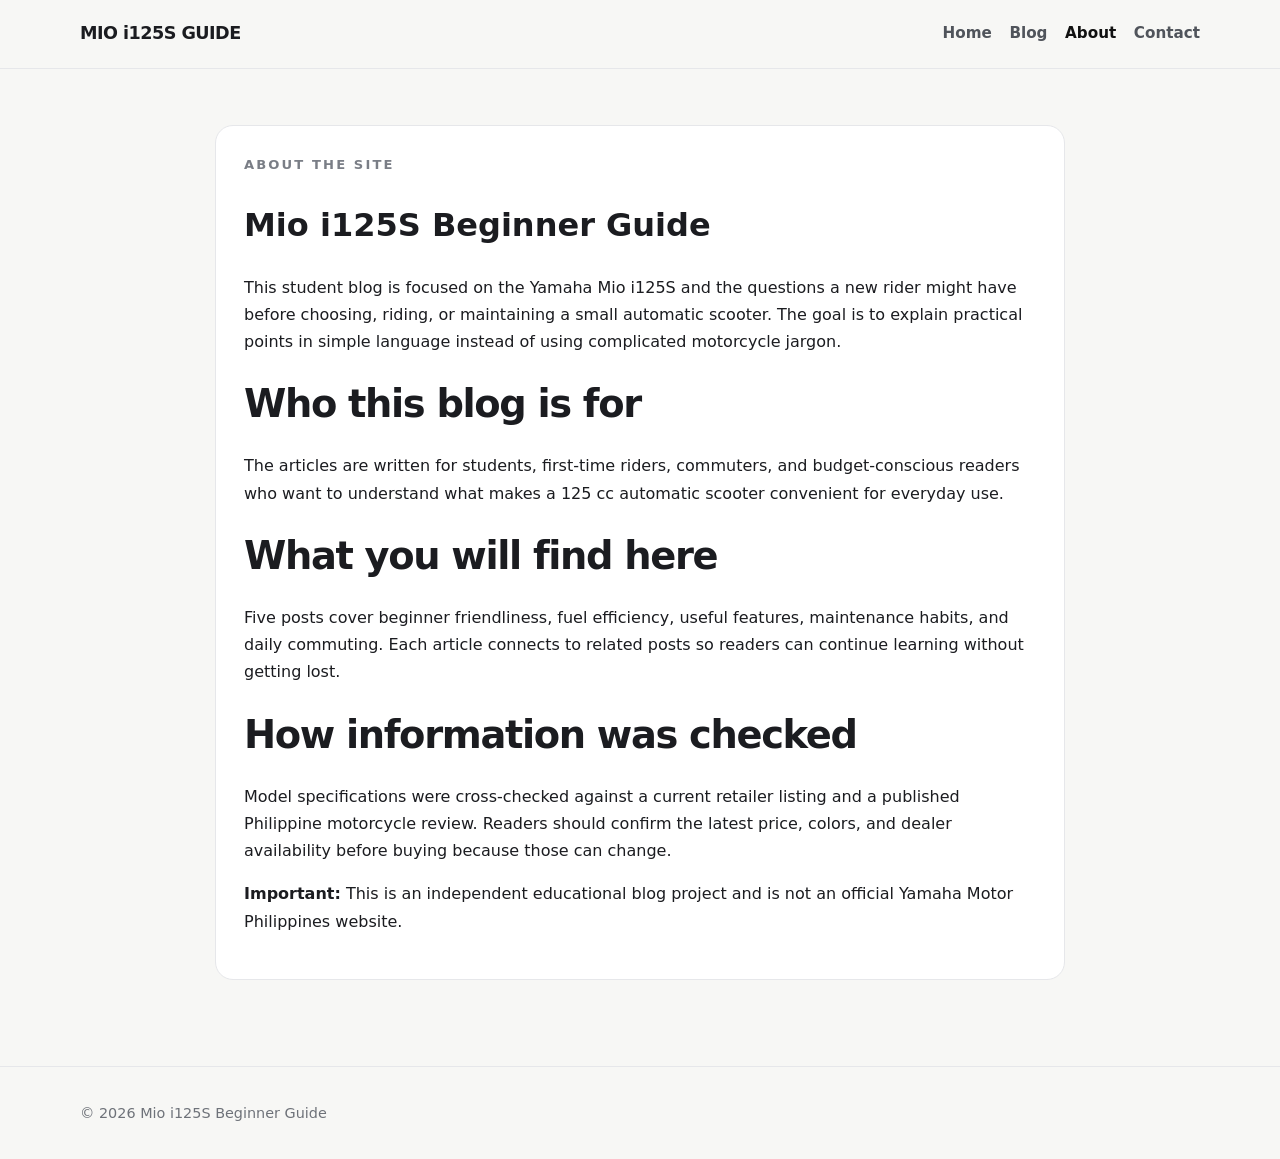
<file: mio-blog/about.html>
<!doctype html><html lang="en"><head><meta charset="utf-8"><meta name="viewport" content="width=device-width,initial-scale=1"><title>About Mio i125S Beginner Guide</title><meta name="description" content="Learn who runs the Mio i125S Beginner Guide, what the blog covers, and who the beginner motorcycle articles are written for."><link rel="stylesheet" href="assets/style.css"></head><body><header class="topbar"><div class="container nav"><a class="brand" href="index.html">MIO i125S GUIDE</a><button class="menu-toggle" aria-label="Open navigation" aria-expanded="false">☰</button><nav class="menu" aria-label="Main navigation"><a href="index.html">Home</a><a href="posts/mio-i125s-beginner-motorcycle.html">Blog</a><a class="active" href="about.html">About</a><a href="contact.html">Contact</a></nav></div></header><main class="section"><div class="container"><div class="about-card"><div class="eyebrow">About the site</div><h1>Mio i125S Beginner Guide</h1><p>This student blog is focused on the Yamaha Mio i125S and the questions a new rider might have before choosing, riding, or maintaining a small automatic scooter. The goal is to explain practical points in simple language instead of using complicated motorcycle jargon.</p><h2>Who this blog is for</h2><p>The articles are written for students, first-time riders, commuters, and budget-conscious readers who want to understand what makes a 125 cc automatic scooter convenient for everyday use.</p><h2>What you will find here</h2><p>Five posts cover beginner friendliness, fuel efficiency, useful features, maintenance habits, and daily commuting. Each article connects to related posts so readers can continue learning without getting lost.</p><h2>How information was checked</h2><p>Model specifications were cross-checked against a current retailer listing and a published Philippine motorcycle review. Readers should confirm the latest price, colors, and dealer availability before buying because those can change.</p><p><strong>Important:</strong> This is an independent educational blog project and is not an official Yamaha Motor Philippines website.</p></div></div></main><footer class="footer"><div class="container">© <span data-year></span> Mio i125S Beginner Guide</div></footer><script src="assets/script.js"></script></body></html>
</file>
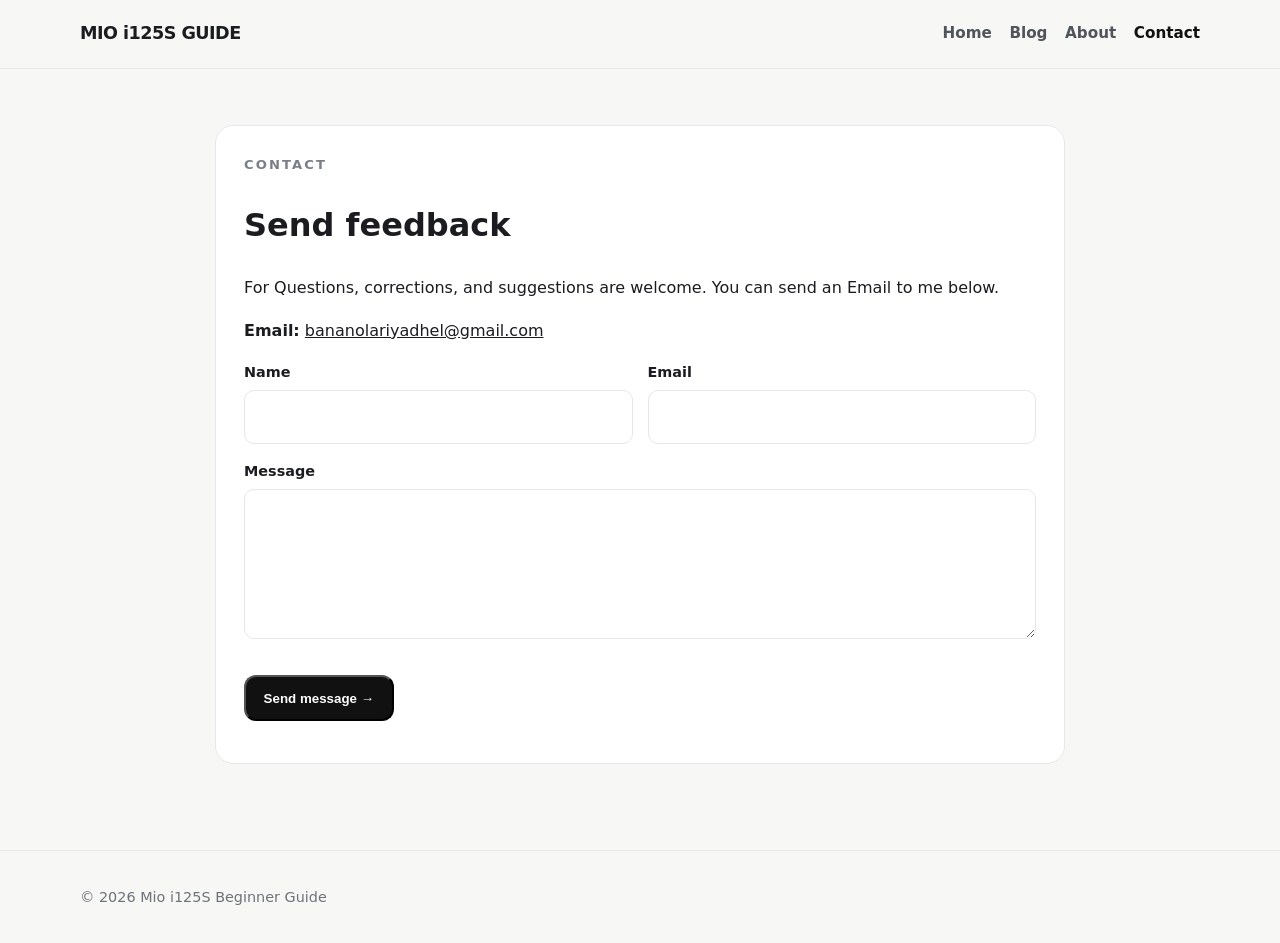
<file: mio-blog/contact.html>
<!doctype html><html lang="en"><head><meta charset="utf-8"><meta name="viewport" content="width=device-width,initial-scale=1"><title>Contact the Mio i125S Beginner Guide</title><meta name="description" content="Contact the Mio i125S Beginner Guide with questions, corrections, feedback, or suggestions about the motorcycle articles."><link rel="stylesheet" href="assets/style.css"></head><body><header class="topbar"><div class="container nav"><a class="brand" href="index.html">MIO i125S GUIDE</a><button class="menu-toggle" aria-label="Open navigation" aria-expanded="false">☰</button><nav class="menu" aria-label="Main navigation"><a href="index.html">Home</a><a href="posts/mio-i125s-beginner-motorcycle.html">Blog</a><a href="about.html">About</a><a class="active" href="contact.html">Contact</a></nav></div></header><main class="section"><div class="container"><div class="contact-card"><div class="eyebrow">Contact</div><h1>Send feedback</h1><p>For Questions, corrections, and suggestions are welcome. You can send an Email to me below.</p><p><strong>Email:</strong> <a href="mailto:bananolariyadhel@gmail.com">bananolariyadhel@gmail.com</a></p><form action="mailto:bananolariyadhel@gmail.com" method="post" enctype="text/plain"><div class="form-row"><div class="field"><label for="name">Name</label><input id="name" name="Name" required></div><div class="field"><label for="email">Email</label><input id="email" name="Email" type="email" required></div></div><div class="field"><label for="message">Message</label><textarea id="message" name="Message" required></textarea></div><button class="cta" type="submit">Send message →</button></form><p class="note"></p></div></div></main><footer class="footer"><div class="container">© <span data-year></span> Mio i125S Beginner Guide</div></footer><script src="assets/script.js"></script></body></html>
</file>
<file: mio-blog/assets/style.css>
:root{--bg:#f7f7f5;--surface:#fff;--ink:#1b1c20;--muted:#666b73;--line:#e6e7ea;--accent:#111;--soft:#f0f1f3;--max:1120px}
*{box-sizing:border-box}html{scroll-behavior:smooth}body{margin:0;font-family:Inter,system-ui,-apple-system,BlinkMacSystemFont,"Segoe UI",sans-serif;background:var(--bg);color:var(--ink);line-height:1.7}a{color:inherit}img{max-width:100%;display:block}.container{width:min(92%,var(--max));margin:auto}.topbar{position:sticky;top:0;z-index:20;background:rgba(247,247,245,.94);backdrop-filter:blur(12px);border-bottom:1px solid var(--line)}.nav{display:flex;align-items:center;justify-content:space-between;gap:1rem;min-height:68px}.brand{font-weight:900;letter-spacing:-.03em;text-decoration:none;font-size:1.1rem}.menu{display:flex;gap:1.1rem;align-items:center}.menu a{text-decoration:none;color:#50545b;font-weight:700;font-size:.95rem}.menu a:hover,.menu a.active{color:#111}.menu-toggle{display:none;border:1px solid var(--line);background:var(--surface);padding:.55rem .7rem;border-radius:10px;font-size:1.1rem}.hero{padding:72px 0 38px}.hero-grid{display:grid;grid-template-columns:1.05fr .95fr;gap:32px;align-items:center}.eyebrow{font-size:.82rem;text-transform:uppercase;letter-spacing:.16em;font-weight:800;color:#7a7e86}.hero h1{font-size:clamp(2.35rem,5vw,4.8rem);line-height:1.02;letter-spacing:-.055em;margin:.5rem 0 1rem}.hero p{font-size:1.08rem;color:var(--muted);max-width:700px}.cta{display:inline-flex;align-items:center;gap:.5rem;background:#111;color:#fff;padding:.85rem 1.1rem;border-radius:12px;text-decoration:none;font-weight:800;margin-top:.8rem}.hero-card{background:var(--surface);border:1px solid var(--line);padding:12px;border-radius:22px;box-shadow:0 18px 50px rgba(0,0,0,.08)}.hero-card img{aspect-ratio:4/3;object-fit:cover;border-radius:16px}.caption{font-size:.78rem;color:#737781;margin:.55rem .2rem}.section{padding:56px 0}.section h2{font-size:clamp(1.65rem,3vw,2.5rem);letter-spacing:-.035em;margin:0 0 .45rem}.lead{color:var(--muted);max-width:760px}.grid{display:grid;grid-template-columns:repeat(3,1fr);gap:20px}.card{background:var(--surface);border:1px solid var(--line);border-radius:18px;overflow:hidden;transition:transform .2s ease,box-shadow .2s ease}.card:hover{transform:translateY(-3px);box-shadow:0 14px 30px rgba(0,0,0,.07)}.card img{aspect-ratio:16/10;object-fit:cover}.card-body{padding:20px}.tag{display:inline-block;background:var(--soft);padding:.28rem .55rem;border-radius:999px;font-size:.74rem;font-weight:800;color:#575c64}.card h3{font-size:1.28rem;line-height:1.25;margin:.7rem 0}.card p{color:var(--muted);margin:0 0 1rem}.read{font-weight:800;text-decoration:none}.post{padding:64px 0}.post-head{max-width:820px;margin:auto}.post h1{font-size:clamp(2.35rem,5vw,4.2rem);line-height:1.05;letter-spacing:-.05em;margin:.5rem 0 1rem}.meta{color:#777b83;font-size:.9rem}.post-image{max-width:920px;margin:28px auto;border-radius:20px;overflow:hidden}.post-image img{width:100%;max-height:620px;object-fit:cover}.post-body{max-width:780px;margin:28px auto 0;font-size:1.06rem}.post-body h2{margin-top:2.1rem;line-height:1.25}.post-body h3{margin-top:1.4rem}.post-body ul{padding-left:1.3rem}.callout{background:var(--soft);border-left:4px solid #111;padding:18px 20px;border-radius:10px;margin:26px 0}.related{border-top:1px solid var(--line);margin-top:46px;padding-top:32px}.sources{font-size:.9rem;color:#666}.sources a{text-decoration:underline}.footer{border-top:1px solid var(--line);padding:34px 0;margin-top:30px;color:#6e7279;font-size:.9rem}.footer-grid{display:flex;justify-content:space-between;gap:20px;flex-wrap:wrap}.about-card,.contact-card{background:var(--surface);border:1px solid var(--line);padding:28px;border-radius:18px;max-width:850px;margin:auto}.form-row{display:grid;grid-template-columns:1fr 1fr;gap:15px}.field{margin-bottom:15px}.field label{display:block;font-weight:800;font-size:.9rem;margin-bottom:6px}.field input,.field textarea{width:100%;padding:12px 14px;border:1px solid var(--line);border-radius:10px;font:inherit;background:#fff}.field textarea{min-height:150px;resize:vertical}.note{font-size:.85rem;color:#777}.skip{position:absolute;left:-9999px}.skip:focus{left:10px;top:10px;background:#111;color:#fff;padding:8px 10px;z-index:100}.backtop{position:fixed;right:18px;bottom:18px;border:1px solid var(--line);background:#fff;border-radius:999px;width:42px;height:42px;display:grid;place-items:center;text-decoration:none;box-shadow:0 8px 18px rgba(0,0,0,.08)}
@media(max-width:820px){.hero-grid{grid-template-columns:1fr}.grid{grid-template-columns:1fr}.menu{display:none;position:absolute;left:0;right:0;top:68px;background:var(--bg);border-bottom:1px solid var(--line);padding:14px 4%;flex-direction:column;align-items:flex-start}.menu.open{display:flex}.menu-toggle{display:block}.form-row{grid-template-columns:1fr}.hero{padding-top:46px}.post{padding-top:44px}}
</file>
